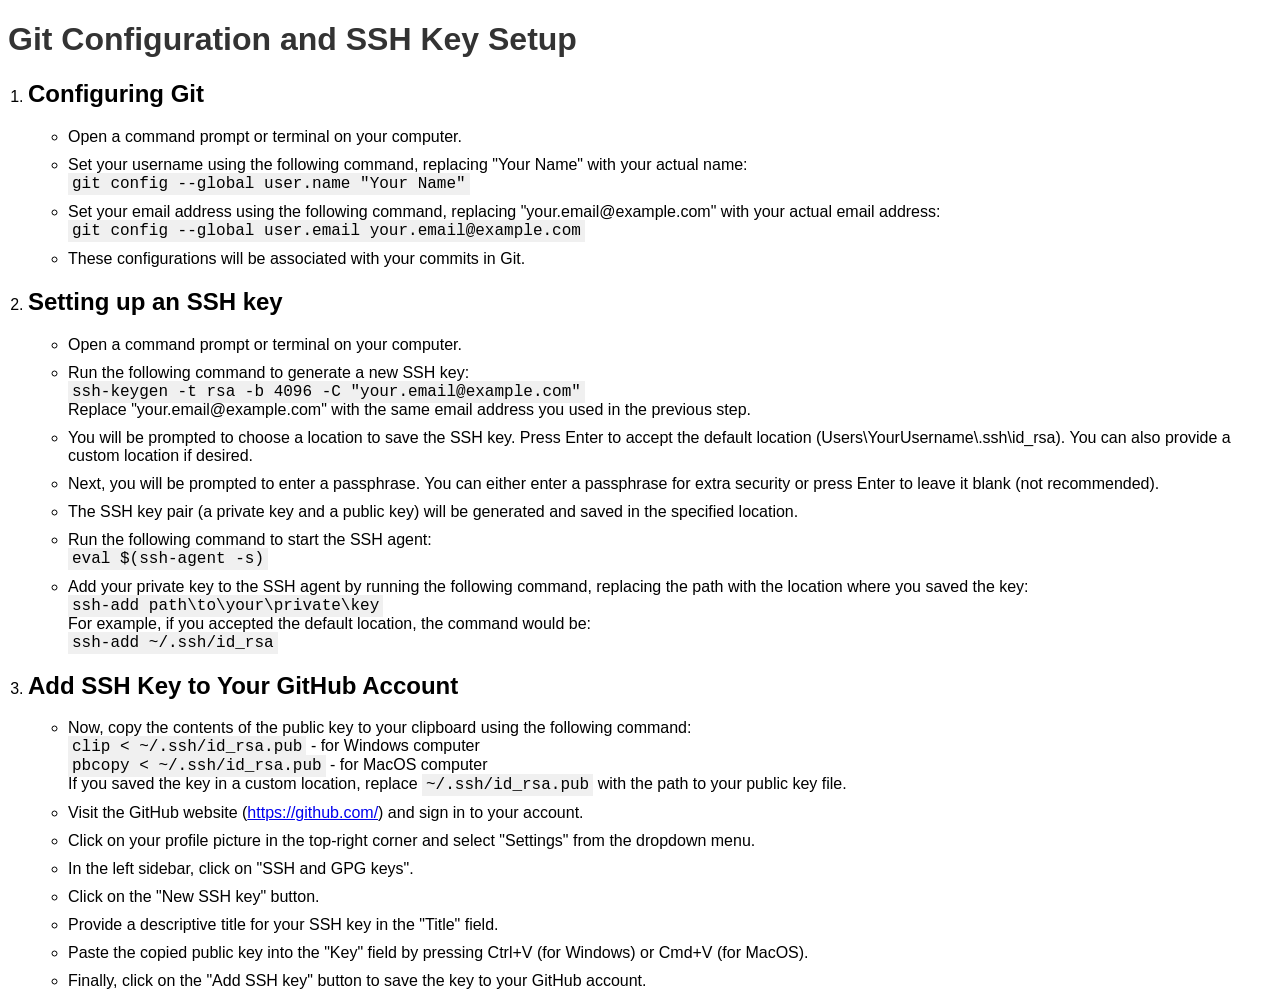
<file: cs-git-config.html>
<!DOCTYPE html>
<html>
    <head>
        <title>Git Configuration and SSH Key Setup</title>
        <style>
            body {
                font-family: Arial, sans-serif;
            }
            h1 {
                color: #333;
            }
            ol {
                list-style-type: decimal;
                padding-left: 20px;
            }
            li {
                margin-bottom: 10px;
            }
            code {
                background-color: #f0f0f0;
                font-family: Consolas, monospace;
                padding: 2px 4px;
            }
        </style>
    </head>
    <body>
        <h1>Git Configuration and SSH Key Setup</h1>
        <ol>
            <li>
                <h2>Configuring Git</h2>
                <ul>
                    <li>Open a command prompt or terminal on your computer.</li>
                    <li>
                        Set your username using the following command, replacing
                        "Your Name" with your actual name:
                        <br />
                        <code>git config --global user.name "Your Name"</code>
                    </li>
                    <li>
                        Set your email address using the following command,
                        replacing "your.email@example.com" with your actual
                        email address:
                        <br />
                        <code
                            >git config --global user.email
                            your.email@example.com</code
                        >
                    </li>
                    <li>
                        These configurations will be associated with your
                        commits in Git.
                    </li>
                </ul>
            </li>
            <li>
                <h2>Setting up an SSH key</h2>
                <ul>
                    <li>Open a command prompt or terminal on your computer.</li>
                    <li>
                        Run the following command to generate a new SSH key:
                        <br />
                        <code
                            >ssh-keygen -t rsa -b 4096 -C
                            "your.email@example.com"</code
                        >
                        <br />
                        Replace "your.email@example.com" with the same email
                        address you used in the previous step.
                    </li>
                    <li>
                        You will be prompted to choose a location to save the
                        SSH key. Press Enter to accept the default location
                        (Users\YourUsername\.ssh\id_rsa). You can also provide a
                        custom location if desired.
                    </li>
                    <li>
                        Next, you will be prompted to enter a passphrase. You
                        can either enter a passphrase for extra security or
                        press Enter to leave it blank (not recommended).
                    </li>
                    <li>
                        The SSH key pair (a private key and a public key) will
                        be generated and saved in the specified location.
                    </li>
                    <li>
                        Run the following command to start the SSH agent:
                        <br />
                        <code>eval $(ssh-agent -s)</code>
                    </li>
                    <li>
                        Add your private key to the SSH agent by running the
                        following command, replacing the path with the location
                        where you saved the key:
                        <br />
                        <code>ssh-add path\to\your\private\key</code>
                        <br />
                        For example, if you accepted the default location, the
                        command would be:
                        <br />
                        <code>ssh-add ~/.ssh/id_rsa</code>
                    </li>
                </ul>
            </li>
            <li>
                <h2>Add SSH Key to Your GitHub Account</h2>
                <ul>
                    <li>
                        Now, copy the contents of the public key to your
                        clipboard using the following command:
                        <br />
                        <code>clip &lt; ~/.ssh/id_rsa.pub</code>
                        - for Windows computer
                        <br /><code>pbcopy < ~/.ssh/id_rsa.pub</code> - for
                        MacOS computer
                        <br />
                        If you saved the key in a custom location, replace
                        <code>~/.ssh/id_rsa.pub</code> with the path to your
                        public key file.
                    </li>
                    <li>
                        Visit the GitHub website (<a
                            href="https://github.com/"
                            target="_blank"
                            >https://github.com/</a
                        >) and sign in to your account.
                    </li>
                    <li>
                        Click on your profile picture in the top-right corner
                        and select "Settings" from the dropdown menu.
                    </li>
                    <li>In the left sidebar, click on "SSH and GPG keys".</li>
                    <li>Click on the "New SSH key" button.</li>
                    <li>
                        Provide a descriptive title for your SSH key in the
                        "Title" field.
                    </li>
                    <li>
                        Paste the copied public key into the "Key" field by
                        pressing Ctrl+V (for Windows) or Cmd+V (for MacOS).
                    </li>
                    <li>
                        Finally, click on the "Add SSH key" button to save the
                        key to your GitHub account.
                    </li>
                </ul>
            </li>
        </ol>
    </body>
</html>
</file>
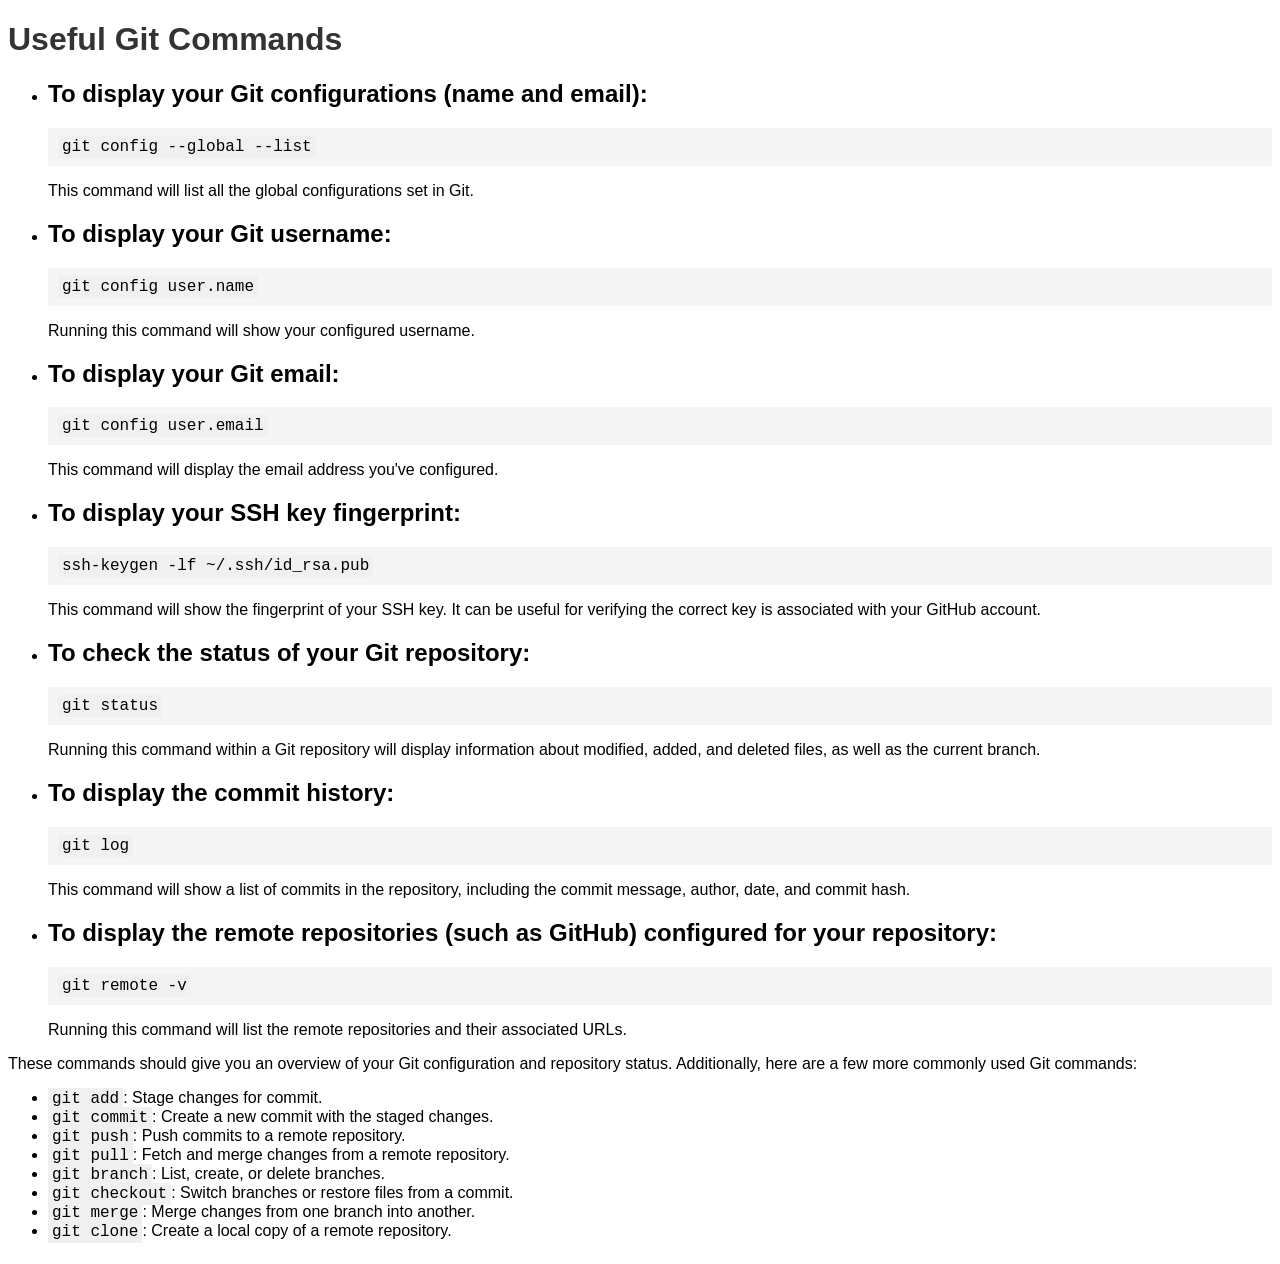
<file: cs-git-useful.html>
<!DOCTYPE html>
<html>
<head>
  <title>Useful Git Commands</title>
  <style>
    body {
      font-family: Arial, sans-serif;
    }
    h1 {
      color: #333;
    }
    code {
      background-color: #f0f0f0;
      font-family: Consolas, monospace;
      padding: 2px 4px;
    }
    pre {
      background-color: #f5f5f5;
      padding: 10px;
      white-space: pre-wrap;
    }
  </style>
</head>
<body>
  <h1>Useful Git Commands</h1>
  <ul>
    <li>
      <h2>To display your Git configurations (name and email):</h2>
      <pre><code>git config --global --list</code></pre>
      <p>This command will list all the global configurations set in Git.</p>
    </li>
    <li>
      <h2>To display your Git username:</h2>
      <pre><code>git config user.name</code></pre>
      <p>Running this command will show your configured username.</p>
    </li>
    <li>
      <h2>To display your Git email:</h2>
      <pre><code>git config user.email</code></pre>
      <p>This command will display the email address you've configured.</p>
    </li>
    <li>
      <h2>To display your SSH key fingerprint:</h2>
      <pre><code>ssh-keygen -lf ~/.ssh/id_rsa.pub</code></pre>
      <p>This command will show the fingerprint of your SSH key. It can be useful for verifying the correct key is associated with your GitHub account.</p>
    </li>
    <li>
      <h2>To check the status of your Git repository:</h2>
      <pre><code>git status</code></pre>
      <p>Running this command within a Git repository will display information about modified, added, and deleted files, as well as the current branch.</p>
    </li>
    <li>
      <h2>To display the commit history:</h2>
      <pre><code>git log</code></pre>
      <p>This command will show a list of commits in the repository, including the commit message, author, date, and commit hash.</p>
    </li>
    <li>
      <h2>To display the remote repositories (such as GitHub) configured for your repository:</h2>
      <pre><code>git remote -v</code></pre>
      <p>Running this command will list the remote repositories and their associated URLs.</p>
    </li>
  </ul>
  <p>These commands should give you an overview of your Git configuration and repository status. Additionally, here are a few more commonly used Git commands:</p>
  <ul>
    <li><code>git add</code>: Stage changes for commit.</li>
    <li><code>git commit</code>: Create a new commit with the staged changes.</li>
    <li><code>git push</code>: Push commits to a remote repository.</li>
    <li><code>git pull</code>: Fetch and merge changes from a remote repository.</li>
    <li><code>git branch</code>: List, create, or delete branches.</li>
    <li><code>git checkout</code>: Switch branches or restore files from a commit.</li>
    <li><code>git merge</code>: Merge changes from one branch into another.</li>
    <li><code>git clone</code>: Create a local copy of a remote repository.</li>
  </ul>
</body>
</html>
</file>
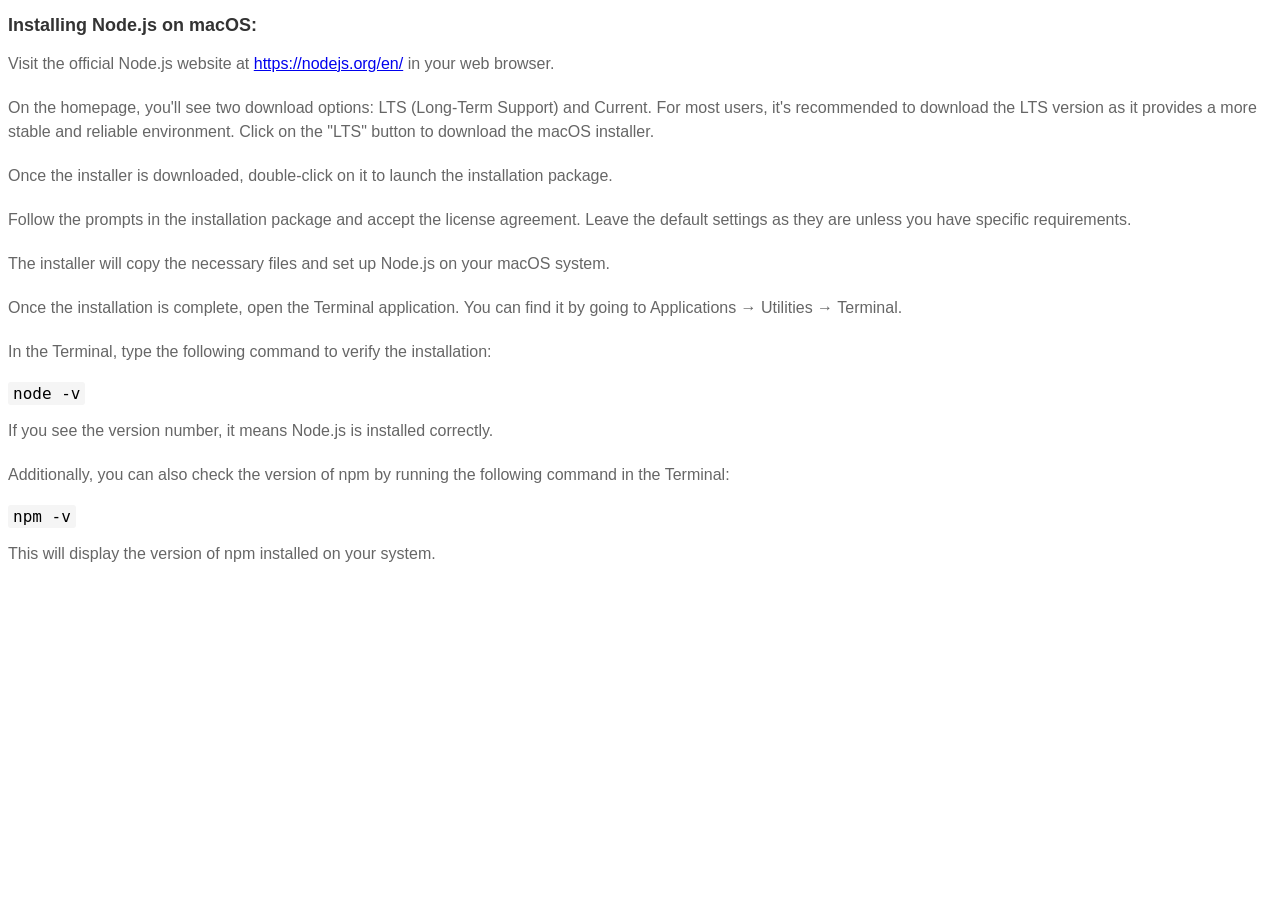
<file: cs-node-inst-mac.html>
<!DOCTYPE html>
<html>
<head>
  <style>
    body {
      font-family: Arial, sans-serif;
    }
    
    h2 {
      color: #333;
      font-size: 18px;
      font-weight: bold;
      margin-bottom: 10px;
    }
    
    p {
      color: #666;
      font-size: 16px;
      line-height: 1.5;
      margin-bottom: 20px;
    }
    
    code {
      background-color: #f5f5f5;
      border-radius: 3px;
      font-family: Consolas, monospace;
      padding: 2px 5px;
    }
  </style>
</head>
<body>
  <h2>Installing Node.js on macOS:</h2>
  <p>
    Visit the official Node.js website at <a href="https://nodejs.org/en/">https://nodejs.org/en/</a> in your web browser.
  </p>
  <p>
    On the homepage, you'll see two download options: LTS (Long-Term Support) and Current. For most users, it's recommended to download the LTS version as it provides a more stable and reliable environment. Click on the "LTS" button to download the macOS installer.
  </p>
  <p>
    Once the installer is downloaded, double-click on it to launch the installation package.
  </p>
  <p>
    Follow the prompts in the installation package and accept the license agreement. Leave the default settings as they are unless you have specific requirements.
  </p>
  <p>
    The installer will copy the necessary files and set up Node.js on your macOS system.
  </p>
  <p>
    Once the installation is complete, open the Terminal application. You can find it by going to Applications → Utilities → Terminal.
  </p>
  <p>
    In the Terminal, type the following command to verify the installation:
  </p>
  <pre><code>node -v</code></pre>
  <p>
    If you see the version number, it means Node.js is installed correctly.
  </p>
  <p>
    Additionally, you can also check the version of npm by running the following command in the Terminal:
  </p>
  <pre><code>npm -v</code></pre>
  <p>
    This will display the version of npm installed on your system.
  </p>
</body>
</html>
</file>
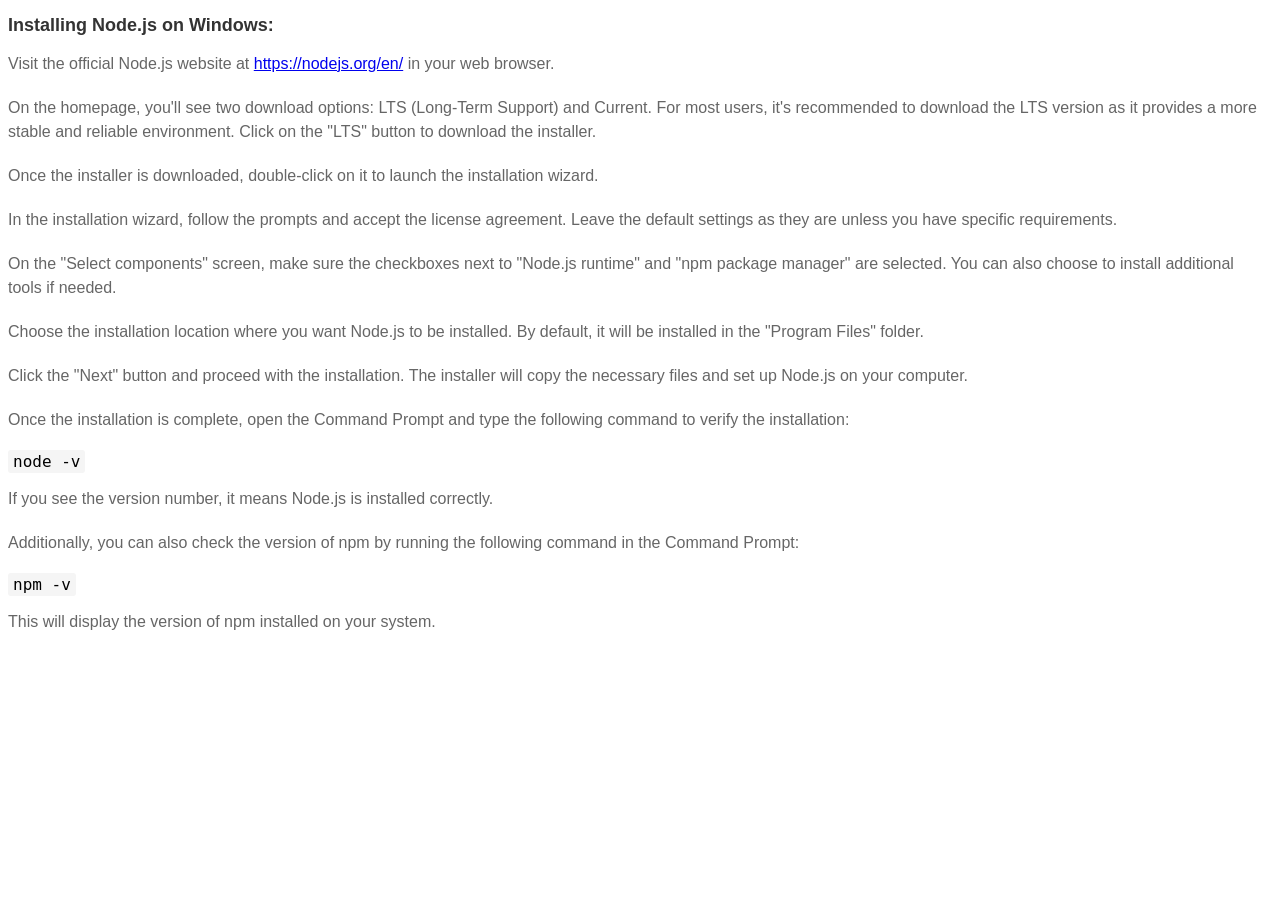
<file: cs-node-inst-win.html>
<!DOCTYPE html>
<html>
<head>
  <style>
    body {
      font-family: Arial, sans-serif;
    }
    
    h2 {
      color: #333;
      font-size: 18px;
      font-weight: bold;
      margin-bottom: 10px;
    }
    
    p {
      color: #666;
      font-size: 16px;
      line-height: 1.5;
      margin-bottom: 20px;
    }
    
    code {
      background-color: #f5f5f5;
      border-radius: 3px;
      font-family: Consolas, monospace;
      padding: 2px 5px;
    }
  </style>
</head>
<body>
  <h2>Installing Node.js on Windows:</h2>
  <p>
    Visit the official Node.js website at <a href="https://nodejs.org/en/">https://nodejs.org/en/</a> in your web browser.
  </p>
  <p>
    On the homepage, you'll see two download options: LTS (Long-Term Support) and Current. For most users, it's recommended to download the LTS version as it provides a more stable and reliable environment. Click on the "LTS" button to download the installer.
  </p>
  <p>
    Once the installer is downloaded, double-click on it to launch the installation wizard.
  </p>
  <p>
    In the installation wizard, follow the prompts and accept the license agreement. Leave the default settings as they are unless you have specific requirements.
  </p>
  <p>
    On the "Select components" screen, make sure the checkboxes next to "Node.js runtime" and "npm package manager" are selected. You can also choose to install additional tools if needed.
  </p>
  <p>
    Choose the installation location where you want Node.js to be installed. By default, it will be installed in the "Program Files" folder.
  </p>
  <p>
    Click the "Next" button and proceed with the installation. The installer will copy the necessary files and set up Node.js on your computer.
  </p>
  <p>
    Once the installation is complete, open the Command Prompt and type the following command to verify the installation:
  </p>
  <pre><code>node -v</code></pre>
  <p>
    If you see the version number, it means Node.js is installed correctly.
  </p>
  <p>
    Additionally, you can also check the version of npm by running the following command in the Command Prompt:
  </p>
  <pre><code>npm -v</code></pre>
  <p>
    This will display the version of npm installed on your system.
  </p>
</body>
</html>
</file>
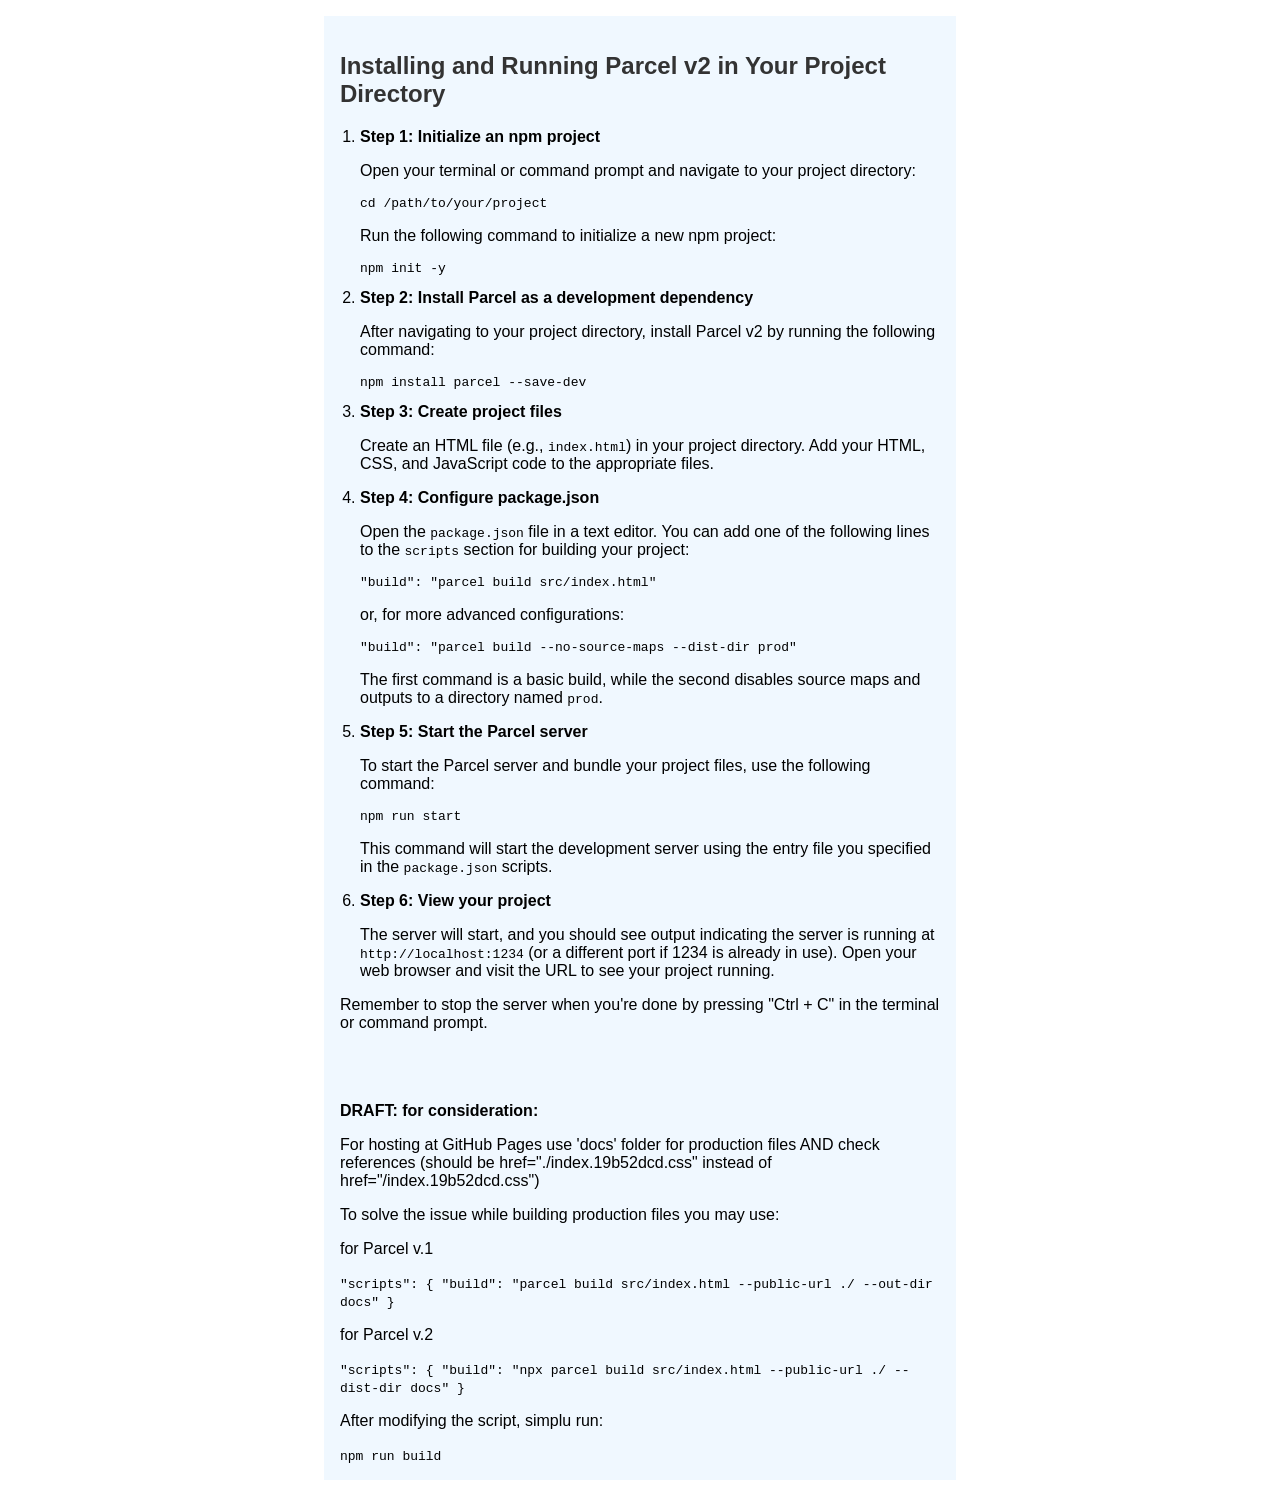
<file: cs-parcel-inst-v2.html>
<!DOCTYPE html>
<html lang="en">
    <head>
        <meta charset="UTF-8" />
        <meta name="viewport" content="width=device-width, initial-scale=1.0" />
        <title>Parcel Cheat Sheet</title>
        <style>
            body {
                font-family: Arial, sans-serif;
                font-size: 1em;
            }
            h1,
            h2 {
                color: #333;
            }
            ol {
                list-style-type: decimal;
                padding-left: 20px;
            }
            .container {
                margin: 1em auto;
                padding: 1em;
                max-width: 600px;
                background-color: aliceblue;
            }
        </style>
    </head>
    <body>
        <div class="container">
            <h2>Installing and Running Parcel v2 in Your Project Directory</h2>
            <ol>
                <li>
                    <strong>Step 1: Initialize an npm project</strong>
                    <p>
                        Open your terminal or command prompt and navigate to
                        your project directory:
                    </p>
                    <pre><code>cd /path/to/your/project</code></pre>
                    <p>
                        Run the following command to initialize a new npm
                        project:
                    </p>
                    <pre><code>npm init -y</code></pre>
                </li>

                <li>
                    <strong
                        >Step 2: Install Parcel as a development
                        dependency</strong
                    >
                    <p>
                        After navigating to your project directory, install
                        Parcel v2 by running the following command:
                    </p>
                    <pre><code>npm install parcel --save-dev</code></pre>
                </li>

                <li>
                    <strong>Step 3: Create project files</strong>
                    <p>
                        Create an HTML file (e.g., <code>index.html</code>) in
                        your project directory. Add your HTML, CSS, and
                        JavaScript code to the appropriate files.
                    </p>
                </li>

                <li>
                    <strong>Step 4: Configure package.json</strong>
                    <p>
                        Open the <code>package.json</code> file in a text
                        editor. You can add one of the following lines to the
                        <code>scripts</code> section for building your project:
                    </p>
                    <pre><code>"build": "parcel build src/index.html"</code></pre>
                    <p>or, for more advanced configurations:</p>
                    <pre><code>"build": "parcel build --no-source-maps --dist-dir prod"</code></pre>
                    <p>
                        The first command is a basic build, while the second
                        disables source maps and outputs to a directory named
                        <code>prod</code>.
                    </p>
                </li>

                <li>
                    <strong>Step 5: Start the Parcel server</strong>
                    <p>
                        To start the Parcel server and bundle your project
                        files, use the following command:
                    </p>
                    <pre><code>npm run start</code></pre>
                    <p>
                        This command will start the development server using the
                        entry file you specified in the
                        <code>package.json</code> scripts.
                    </p>
                </li>

                <li>
                    <strong>Step 6: View your project</strong>
                    <p>
                        The server will start, and you should see output
                        indicating the server is running at
                        <code>http://localhost:1234</code> (or a different port
                        if 1234 is already in use). Open your web browser and
                        visit the URL to see your project running.
                    </p>
                </li>
            </ol>

            <p>
                Remember to stop the server when you're done by pressing "Ctrl +
                C" in the terminal or command prompt.
            </p>
            <br />
            <br />
            <br />
            <strong>DRAFT: for consideration:</strong>
            <p>
                For hosting at GitHub Pages use 'docs' folder for production
                files AND check references (should be
                href="./index.19b52dcd.css" instead of
                href="/index.19b52dcd.css")
            </p>
            <p>
                To solve the issue while building production files you may use:
            </p>
            <p>for Parcel v.1</p>
            <code>
                "scripts": { "build": "parcel build src/index.html --public-url
                ./ --out-dir docs" }
            </code>
            <p>for Parcel v.2</p>
            <code>
                "scripts": { "build": "npx parcel build src/index.html
                --public-url ./ --dist-dir docs" }
            </code>
            <p>After modifying the script, simplu run:</p>
            <code>npm run build</code>
        </div>
    </body>
</html>
</file>
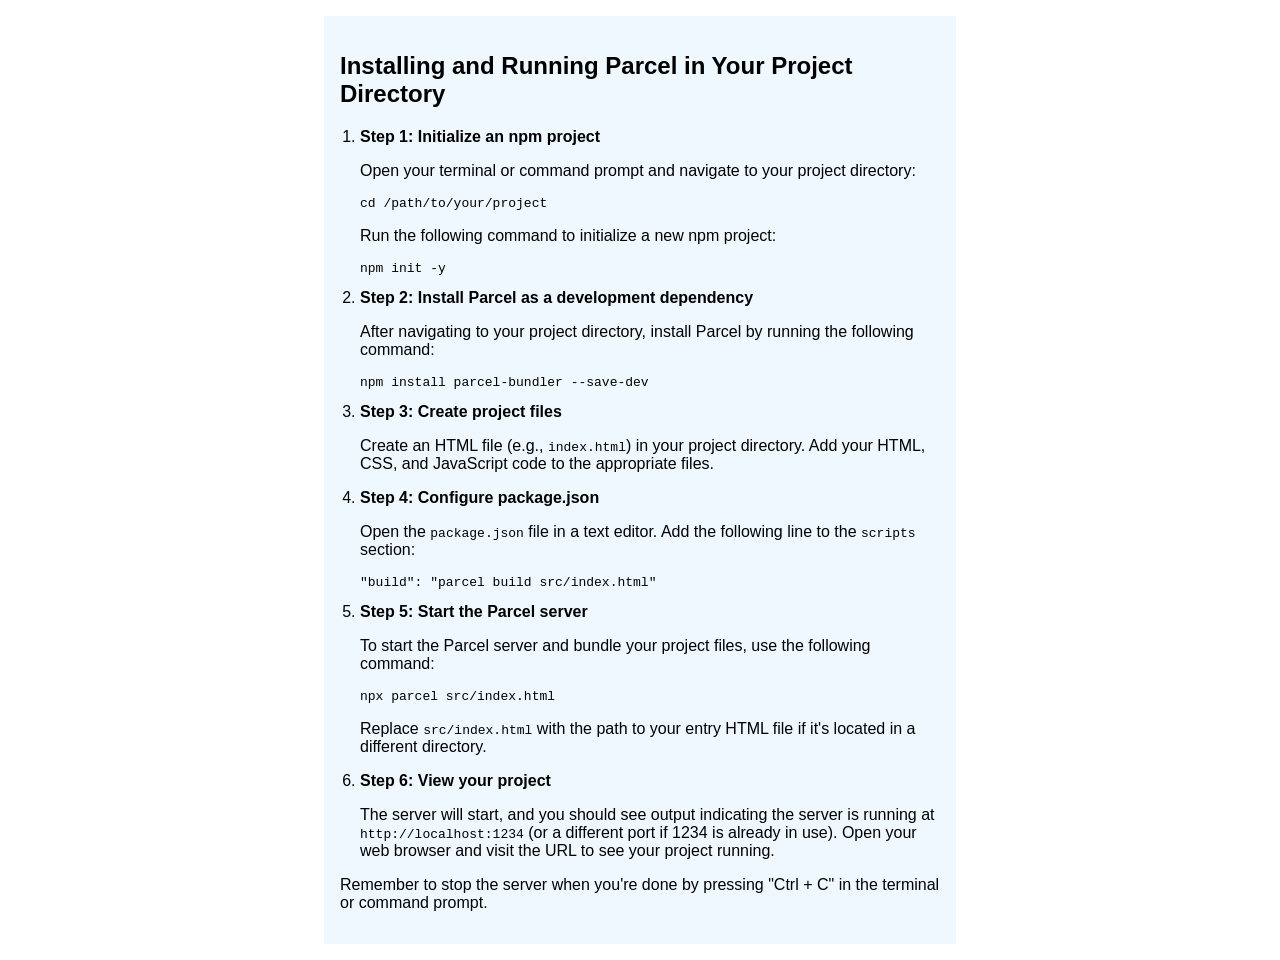
<file: cs-parcel-inst.html>
<!DOCTYPE html>
<html lang="en">
<head>
    <meta charset="UTF-8">
    <meta name="viewport" content="width=device-width, initial-scale=1.0">
    <title>Parcel Install</title>
    <style>
        body {
            font-family: Arial, sans-serif;
            font-size: 1em;
        }
        h1 {
            color: #333;
        }
        ol {
            list-style-type: decimal;
            padding-left: 20px;
        }
        .container {
            margin: 1em auto;
            padding: 1em;
            max-width: 600px;
            background-color: aliceblue;
        }
        </style>
</head>
<body>
    <div class="container">
        <h2>Installing and Running Parcel in Your Project Directory</h2>
        <ol>
        <li>
            <strong>Step 1: Initialize an npm project</strong>
            <p>Open your terminal or command prompt and navigate to your project directory:</p>
            <pre><code>cd /path/to/your/project</code></pre>
            <p>Run the following command to initialize a new npm project:</p>
            <pre><code>npm init -y</code></pre>
        </li>
        
        <li>
            <strong>Step 2: Install Parcel as a development dependency</strong>
            <p>After navigating to your project directory, install Parcel by running the following command:</p>
            <pre><code>npm install parcel-bundler --save-dev</code></pre>
        </li>
        
        <li>
            <strong>Step 3: Create project files</strong>
            <p>Create an HTML file (e.g., <code>index.html</code>) in your project directory. Add your HTML, CSS, and JavaScript code to the appropriate files.</p>
        </li>
        
        <li>
            <strong>Step 4: Configure package.json</strong>
            <p>Open the <code>package.json</code> file in a text editor. Add the following line to the <code>scripts</code> section:</p>
            <pre><code>"build": "parcel build src/index.html"</code></pre>
        </li>
        
        <li>
            <strong>Step 5: Start the Parcel server</strong>
            <p>To start the Parcel server and bundle your project files, use the following command:</p>
            <pre><code>npx parcel src/index.html</code></pre>
            <p>Replace <code>src/index.html</code> with the path to your entry HTML file if it's located in a different directory.</p>
        </li>
        
        <li>
            <strong>Step 6: View your project</strong>
            <p>The server will start, and you should see output indicating the server is running at <code>http://localhost:1234</code> (or a different port if 1234 is already in use). Open your web browser and visit the URL to see your project running.</p>
        </li>
        </ol>

        <p>Remember to stop the server when you're done by pressing "Ctrl + C" in the terminal or command prompt.</p>
    </div>
</body>
</html>
</file>
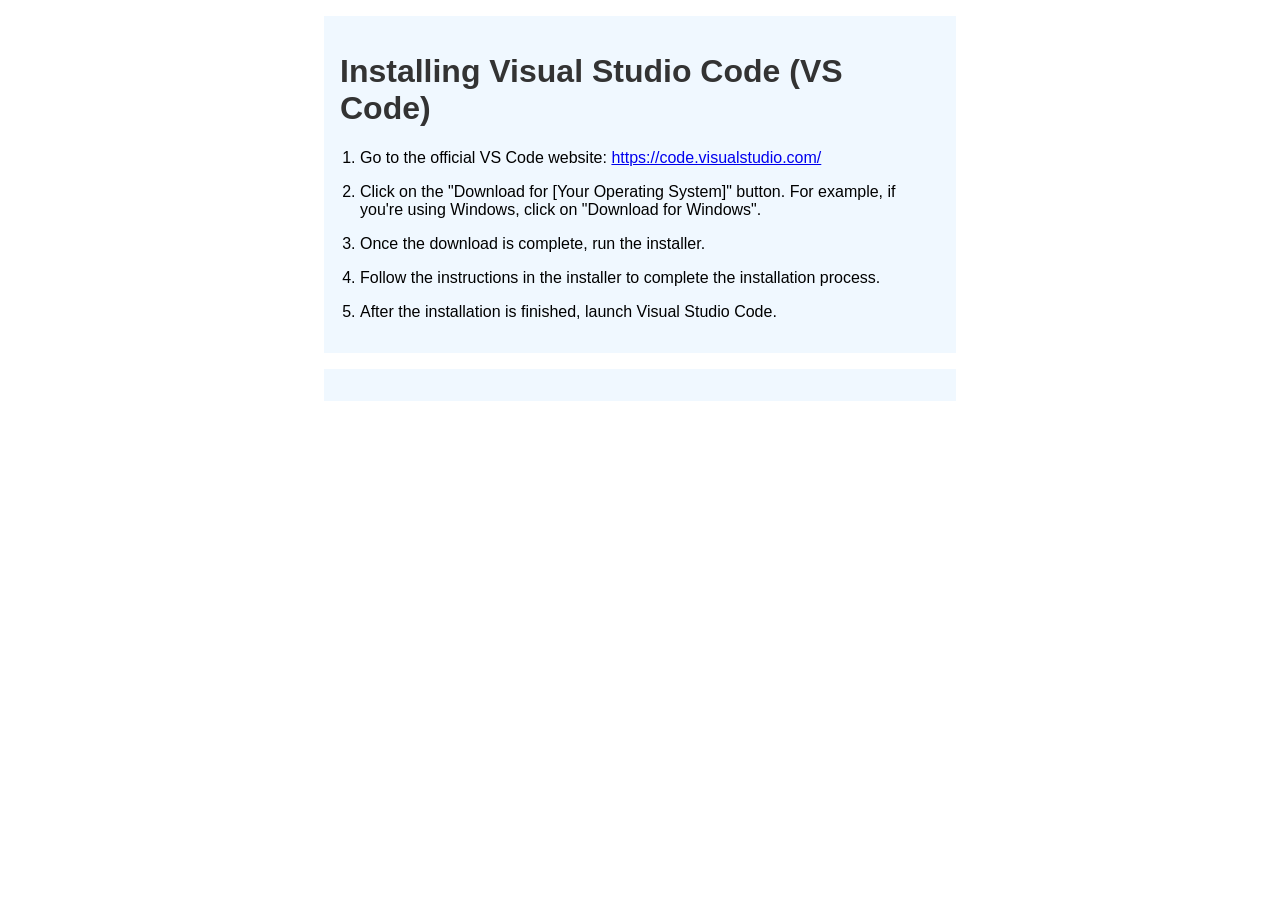
<file: cs-vscode-install.html>
<!DOCTYPE html>
<html lang="en">
<head>
    <meta charset="UTF-8">
    <meta name="viewport" content="width=device-width, initial-scale=1.0">
    <title>Installing Visual Studio Code (VS Code)</title>
    <style>
    body {
        font-family: Arial, sans-serif;
        font-size: 1em;
    }
    h1 {
        color: #333;
    }
    ol {
        list-style-type: decimal;
        padding-left: 20px;
    }
    .container {
        margin: 1em auto;
        padding: 1em;
        max-width: 600px;
        background-color: aliceblue;
    }
    </style>
</head>
<body>
    <div class="container">
        <h1>Installing Visual Studio Code (VS Code)</h1>
        <ol>
          <li>
            <p>
              Go to the official VS Code website: 
              <a href="https://code.visualstudio.com/" target="_blank">https://code.visualstudio.com/</a>
            </p>
          </li>
          <li>
            <p>
              Click on the "Download for [Your Operating System]" button. For example, if you're using Windows, click on "Download for Windows".
            </p>
          </li>
          <li>
            <p>
              Once the download is complete, run the installer.
            </p>
          </li>
          <li>
            <p>
              Follow the instructions in the installer to complete the installation process.
            </p>
          </li>
          <li>
            <p>
              After the installation is finished, launch Visual Studio Code.
            </p>
          </li>
        </ol>
    </div>
    <div class="container"></div>
</body>
</html>
</file>
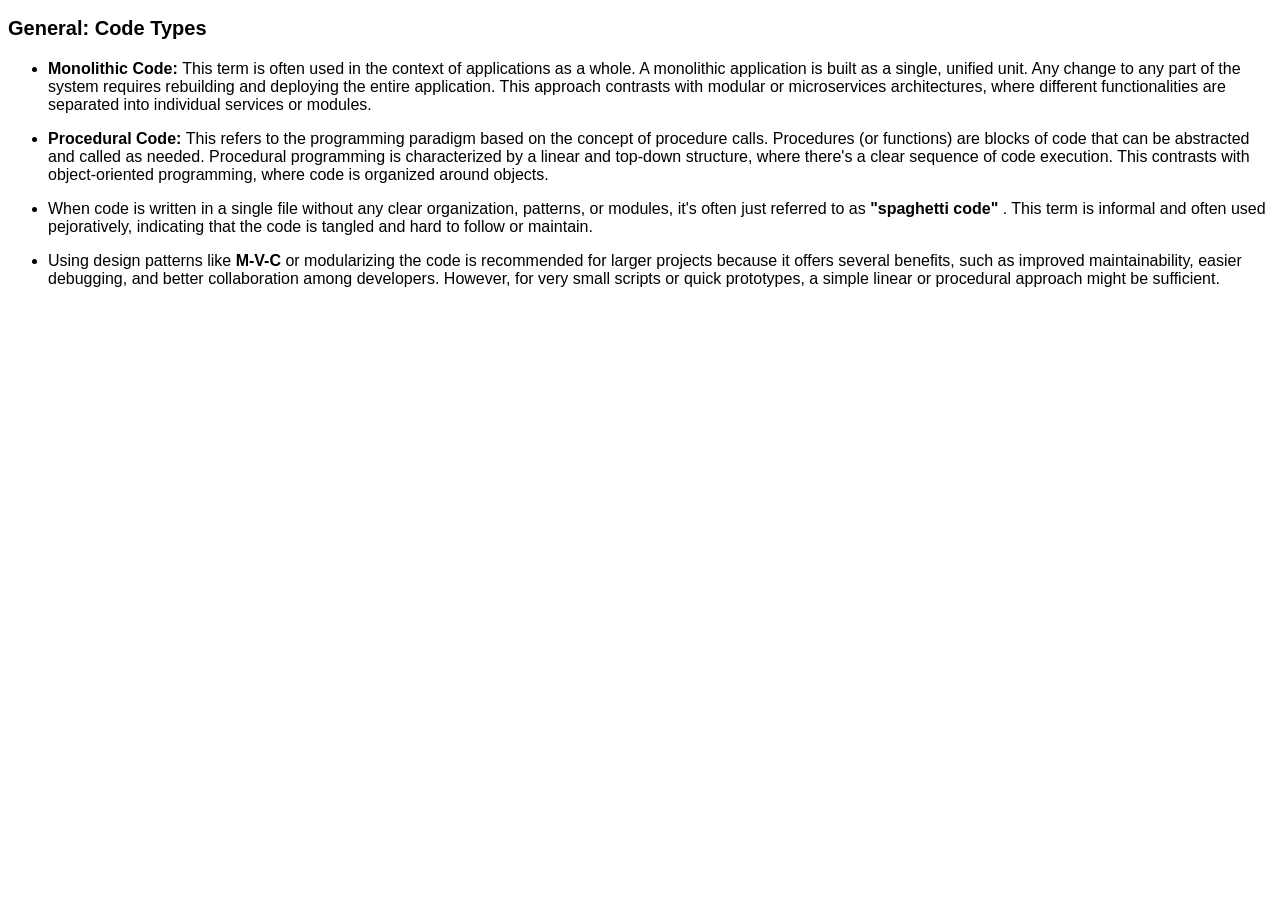
<file: drafts/_general-code-types.html>
<!DOCTYPE html>
<html lang="en">
    <head>
        <meta charset="UTF-8" />
        <meta name="viewport" content="width=device-width, initial-scale=1.0" />
        <title>General: Code Types</title>
        <style>
            body {
                font-family: Arial, sans-serif;
            }

            h1 {
                font-size: 1.5rem;
                margin-bottom: 1em;
                font-weight: bold;
            }

            h2,
            .cs-title {
                font-size: 1.25rem;
                margin-bottom: 1em;
                font-weight: bold;
            }

            h3,
            .cs-section {
                font-size: 1rem;
                margin-bottom: 1em;
                font-weight: bold;
            }

            h4,
            .cs-sub-section {
                font-size: 1rem;
                margin-bottom: 1em;
                font-weight: bold;
            }

            li {
                margin-bottom: 1em;
                /* list-style: inside; */
            }

            p {
                margin-bottom: 0.5em;
            }

            strong {
                font-weight: 700;
            }

            code {
                margin: 0.5em;
                display: block;
                font-family: "Courier New", Courier, monospace;
                font-weight: 100;
                background-color: #f5f5f5;
            }
        </style>
    </head>
    <body>
        <h2>General: Code Types</h2>
        <ul>
            <li>
                <strong> Monolithic Code: </strong>
                This term is often used in the context of applications as a
                whole. A monolithic application is built as a single, unified
                unit. Any change to any part of the system requires rebuilding
                and deploying the entire application. This approach contrasts
                with modular or microservices architectures, where different
                functionalities are separated into individual services or
                modules.
            </li>
            <li>
                <strong> Procedural Code: </strong>

                This refers to the programming paradigm based on the concept of
                procedure calls. Procedures (or functions) are blocks of code
                that can be abstracted and called as needed. Procedural
                programming is characterized by a linear and top-down structure,
                where there's a clear sequence of code execution. This contrasts
                with object-oriented programming, where code is organized around
                objects.
            </li>
            <li>
                When code is written in a single file without any clear
                organization, patterns, or modules, it's often just referred to
                as <strong> "spaghetti code" </strong>. This term is informal
                and often used pejoratively, indicating that the code is tangled
                and hard to follow or maintain.
            </li>
            <li>
                Using design patterns like <strong> M-V-C </strong> or
                modularizing the code is recommended for larger projects because
                it offers several benefits, such as improved maintainability,
                easier debugging, and better collaboration among developers.
                However, for very small scripts or quick prototypes, a simple
                linear or procedural approach might be sufficient.
            </li>
        </ul>
    </body>
</html>
</file>
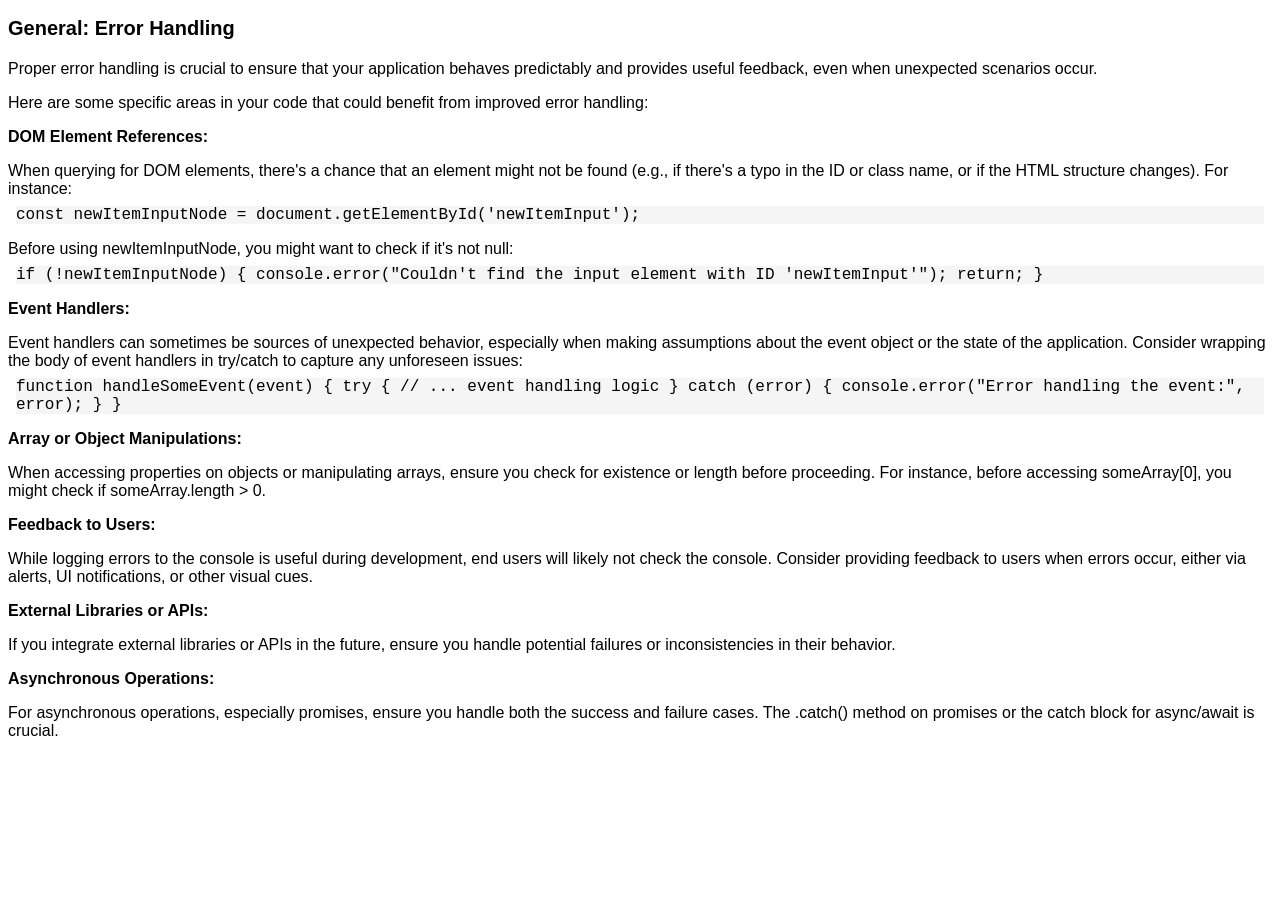
<file: drafts/_general-error-handling.html>
<!DOCTYPE html>
<html lang="en">
    <head>
        <meta charset="UTF-8" />
        <meta name="viewport" content="width=device-width, initial-scale=1.0" />
        <title>General: Error Handling</title>
        <style>
            body {
                font-family: Arial, sans-serif;
            }

            h1 {
                font-size: 1.5rem;
                margin-bottom: 1em;
                font-weight: bold;
            }

            h2,
            .cs-title {
                font-size: 1.25rem;
                margin-bottom: 1em;
                font-weight: bold;
            }

            h3,
            .cs-section {
                font-size: 1rem;
                margin-bottom: 1em;
                font-weight: bold;
            }

            h4,
            .cs-sub-section {
                font-size: 1rem;
                margin-bottom: 1em;
                font-weight: bold;
            }

            li {
                margin-bottom: 1em;
                /* list-style: inside; */
            }

            p {
                margin-bottom: 0.5em;
            }

            strong {
                font-weight: 700;
            }

            code {
                margin: 0.5em;
                display: block;
                font-family: "Courier New", Courier, monospace;
                font-weight: 100;
                background-color: #f5f5f5;
            }
        </style>
    </head>
    <body>
        <h2>General: Error Handling</h2>
        <p>
            Proper error handling is crucial to ensure that your application
            behaves predictably and provides useful feedback, even when
            unexpected scenarios occur.
        </p>
        <p>
            Here are some specific areas in your code that could benefit from
            improved error handling:
        </p>
        <h3>DOM Element References:</h3>
        <p>
            When querying for DOM elements, there's a chance that an element
            might not be found (e.g., if there's a typo in the ID or class name,
            or if the HTML structure changes). For instance:
        </p>
        <code>
            const newItemInputNode = document.getElementById('newItemInput');
        </code>
        <p>
            Before using newItemInputNode, you might want to check if it's not
            null:
            <code>
                if (!newItemInputNode) { console.error("Couldn't find the input
                element with ID 'newItemInput'"); return; }
            </code>
        </p>
        <h3>Event Handlers:</h3>
        <p>
            Event handlers can sometimes be sources of unexpected behavior,
            especially when making assumptions about the event object or the
            state of the application. Consider wrapping the body of event
            handlers in try/catch to capture any unforeseen issues:
        </p>
        <code>
            function handleSomeEvent(event) { try { // ... event handling logic
            } catch (error) { console.error("Error handling the event:", error);
            } }
        </code>
        <h3>Array or Object Manipulations:</h3>
        <p>
            When accessing properties on objects or manipulating arrays, ensure
            you check for existence or length before proceeding. For instance,
            before accessing someArray[0], you might check if someArray.length >
            0.
        </p>
        <h3>Feedback to Users:</h3>
        <p>
            While logging errors to the console is useful during development,
            end users will likely not check the console. Consider providing
            feedback to users when errors occur, either via alerts, UI
            notifications, or other visual cues.
        </p>
        <h3>External Libraries or APIs:</h3>
        <p>
            If you integrate external libraries or APIs in the future, ensure
            you handle potential failures or inconsistencies in their behavior.
        </p>
        <h3>Asynchronous Operations:</h3>
        <p>
            For asynchronous operations, especially promises, ensure you handle
            both the success and failure cases. The .catch() method on promises
            or the catch block for async/await is crucial.
        </p>
    </body>
</html>
</file>
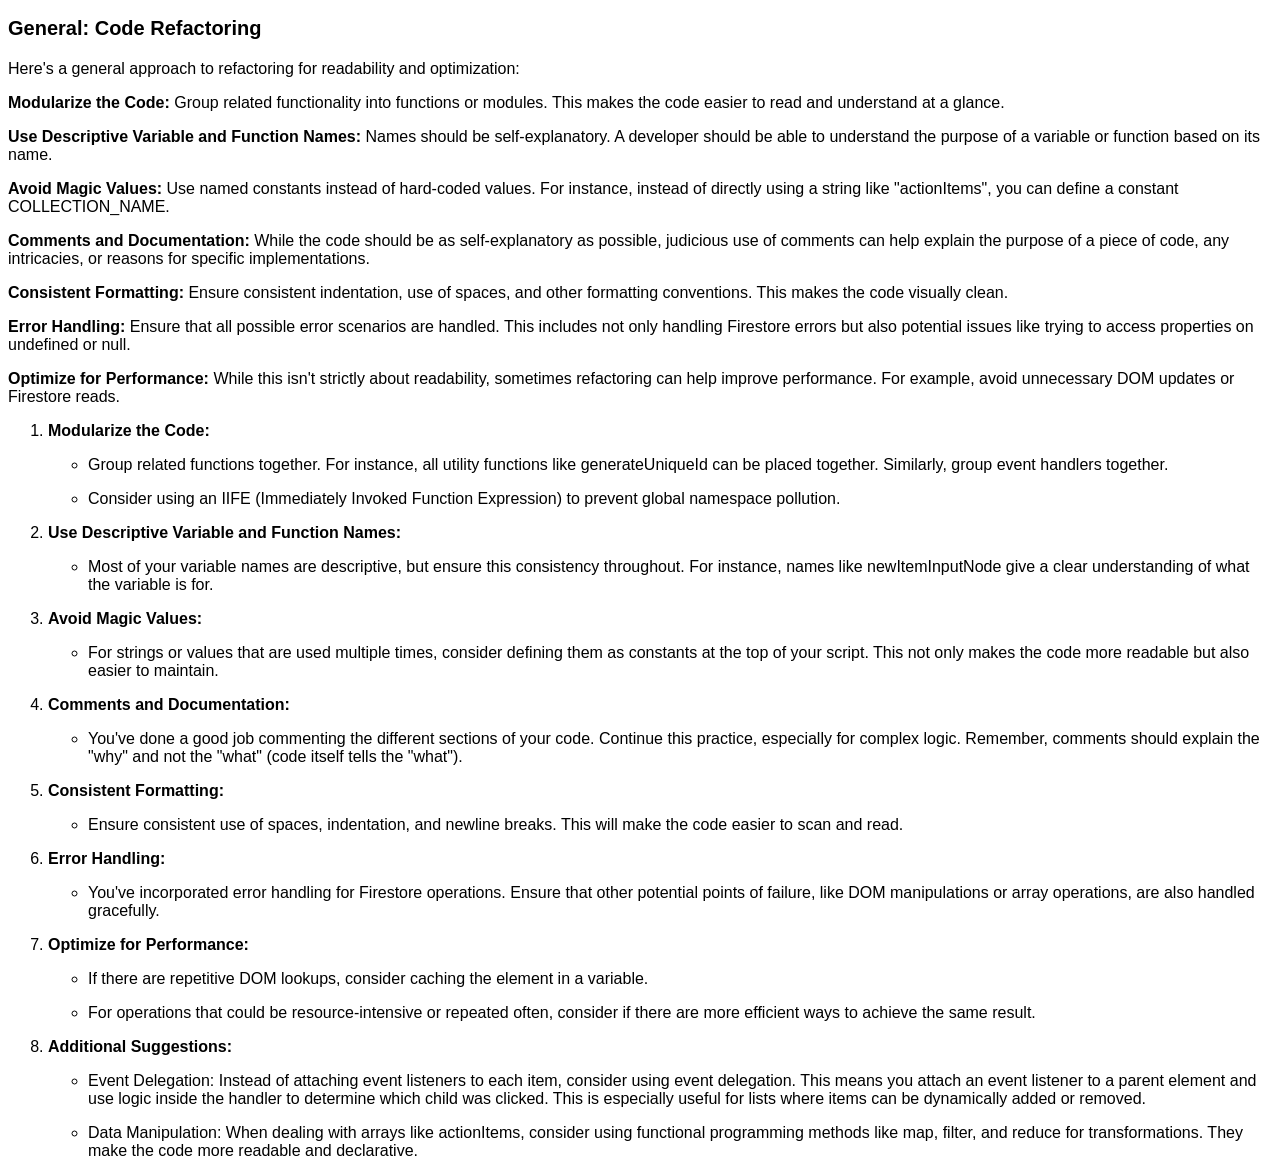
<file: drafts/_general-refactoring.html>
<!DOCTYPE html>
<html lang="en">
    <head>
        <meta charset="UTF-8" />
        <meta name="viewport" content="width=device-width, initial-scale=1.0" />
        <title>General: Code Refactoring</title>
        <style>
            body {
                font-family: Arial, sans-serif;
            }

            h1 {
                font-size: 1.5rem;
                margin-bottom: 1em;
                font-weight: bold;
            }

            h2,
            .cs-title {
                font-size: 1.25rem;
                margin-bottom: 1em;
                font-weight: bold;
            }

            h3,
            .cs-section {
                font-size: 1rem;
                margin-bottom: 1em;
                font-weight: bold;
            }

            h4,
            .cs-sub-section {
                font-size: 1rem;
                margin-bottom: 1em;
                font-weight: bold;
            }

            li {
                margin-bottom: 1em;
                /* list-style: inside; */
            }

            p {
                margin-bottom: 0.5em;
            }

            strong {
                font-weight: 700;
            }

            code {
                margin: 0.5em;
                display: block;
                font-family: "Courier New", Courier, monospace;
                font-weight: 100;
                background-color: #f5f5f5;
            }
        </style>
    </head>
    <body>
        <h2>General: Code Refactoring</h2>
        <p>
            Here's a general approach to refactoring for readability and
            optimization:
        </p>
        <p>
            <strong> Modularize the Code: </strong> Group related functionality
            into functions or modules. This makes the code easier to read and
            understand at a glance.
        </p>
        <p>
            <strong> Use Descriptive Variable and Function Names: </strong>
            Names should be self-explanatory. A developer should be able to
            understand the purpose of a variable or function based on its name.
        </p>
        <p>
            <strong> Avoid Magic Values: </strong> Use named constants instead
            of hard-coded values. For instance, instead of directly using a
            string like "actionItems", you can define a constant
            COLLECTION_NAME.
        </p>
        <p>
            <strong> Comments and Documentation: </strong> While the code should
            be as self-explanatory as possible, judicious use of comments can
            help explain the purpose of a piece of code, any intricacies, or
            reasons for specific implementations.
        </p>
        <p>
            <strong> Consistent Formatting: </strong> Ensure consistent
            indentation, use of spaces, and other formatting conventions. This
            makes the code visually clean.
        </p>
        <p>
            <strong> Error Handling: </strong> Ensure that all possible error
            scenarios are handled. This includes not only handling Firestore
            errors but also potential issues like trying to access properties on
            undefined or null.
        </p>
        <p>
            <strong> Optimize for Performance: </strong> While this isn't
            strictly about readability, sometimes refactoring can help improve
            performance. For example, avoid unnecessary DOM updates or Firestore
            reads.
        </p>

        <ol>
            <li>
                <h3>Modularize the Code:</h3>
                <ul>
                    <li>
                        Group related functions together. For instance, all
                        utility functions like generateUniqueId can be placed
                        together. Similarly, group event handlers together.
                    </li>
                    <li>
                        Consider using an IIFE (Immediately Invoked Function
                        Expression) to prevent global namespace pollution.
                    </li>
                </ul>
            </li>
            <li>
                <h3>Use Descriptive Variable and Function Names:</h3>
                <ul>
                    <li>
                        Most of your variable names are descriptive, but ensure
                        this consistency throughout. For instance, names like
                        newItemInputNode give a clear understanding of what the
                        variable is for.
                    </li>
                </ul>
            </li>
            <li>
                <h3>Avoid Magic Values:</h3>
                <ul>
                    <li>
                        For strings or values that are used multiple times,
                        consider defining them as constants at the top of your
                        script. This not only makes the code more readable but
                        also easier to maintain.
                    </li>
                </ul>
            </li>
            <li>
                <h3>Comments and Documentation:</h3>
                <ul>
                    <li>
                        You've done a good job commenting the different sections
                        of your code. Continue this practice, especially for
                        complex logic. Remember, comments should explain the
                        "why" and not the "what" (code itself tells the "what").
                    </li>
                </ul>
            </li>
            <li>
                <h3>Consistent Formatting:</h3>
                <ul>
                    <li>
                        Ensure consistent use of spaces, indentation, and
                        newline breaks. This will make the code easier to scan
                        and read.
                    </li>
                </ul>
            </li>
            <li>
                <h3>Error Handling:</h3>
                <ul>
                    <li>
                        You've incorporated error handling for Firestore
                        operations. Ensure that other potential points of
                        failure, like DOM manipulations or array operations, are
                        also handled gracefully.
                    </li>
                </ul>
            </li>
            <li>
                <h3>Optimize for Performance:</h3>
                <ul>
                    <li>
                        If there are repetitive DOM lookups, consider caching
                        the element in a variable.
                    </li>
                    <li>
                        For operations that could be resource-intensive or
                        repeated often, consider if there are more efficient
                        ways to achieve the same result.
                    </li>
                </ul>
            </li>
            <li>
                <h3>Additional Suggestions:</h3>
                <ul>
                    <li>
                        Event Delegation: Instead of attaching event listeners
                        to each item, consider using event delegation. This
                        means you attach an event listener to a parent element
                        and use logic inside the handler to determine which
                        child was clicked. This is especially useful for lists
                        where items can be dynamically added or removed.
                    </li>
                    <li>
                        Data Manipulation: When dealing with arrays like
                        actionItems, consider using functional programming
                        methods like map, filter, and reduce for
                        transformations. They make the code more readable and
                        declarative.
                    </li>
                </ul>
            </li>
        </ol>
    </body>
</html>
</file>
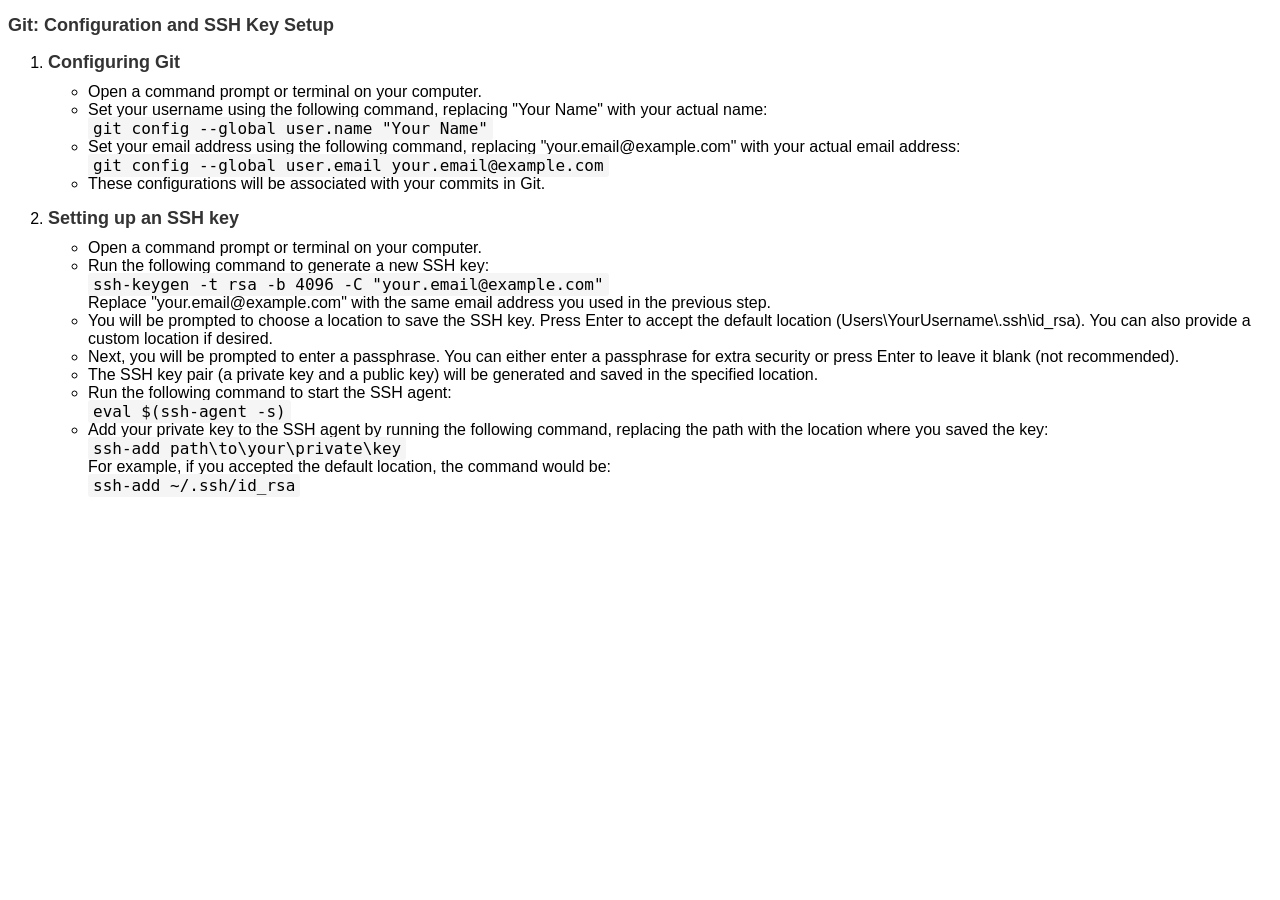
<file: drafts/_git-config-ssh-key.html>
<!DOCTYPE html>
<html>
    <head>
        <style>
            body {
                font-family: Arial, sans-serif;
            }

            h2 {
                color: #333;
                font-size: 18px;
                font-weight: bold;
                margin-bottom: 10px;
            }

            p {
                color: #666;
                font-size: 16px;
                line-height: 1.5;
                margin-bottom: 20px;
            }

            code {
                background-color: #f5f5f5;
                border-radius: 3px;
                font-family: Consolas, monospace;
                padding: 2px 5px;
            }
        </style>
    </head>
    <body>
        <h2>Git: Configuration and SSH Key Setup</h2>
        <ol>
            <li>
                <h2>Configuring Git</h2>
                <ul>
                    <li>Open a command prompt or terminal on your computer.</li>
                    <li>
                        Set your username using the following command, replacing
                        "Your Name" with your actual name:
                        <br />
                        <code>git config --global user.name "Your Name"</code>
                    </li>
                    <li>
                        Set your email address using the following command,
                        replacing "your.email@example.com" with your actual
                        email address:
                        <br />
                        <code
                            >git config --global user.email
                            your.email@example.com</code
                        >
                    </li>
                    <li>
                        These configurations will be associated with your
                        commits in Git.
                    </li>
                </ul>
            </li>
            <li>
                <h2>Setting up an SSH key</h2>
                <ul>
                    <li>Open a command prompt or terminal on your computer.</li>
                    <li>
                        Run the following command to generate a new SSH key:
                        <br />
                        <code
                            >ssh-keygen -t rsa -b 4096 -C
                            "your.email@example.com"</code
                        >
                        <br />
                        Replace "your.email@example.com" with the same email
                        address you used in the previous step.
                    </li>
                    <li>
                        You will be prompted to choose a location to save the
                        SSH key. Press Enter to accept the default location
                        (Users\YourUsername\.ssh\id_rsa). You can also provide a
                        custom location if desired.
                    </li>
                    <li>
                        Next, you will be prompted to enter a passphrase. You
                        can either enter a passphrase for extra security or
                        press Enter to leave it blank (not recommended).
                    </li>
                    <li>
                        The SSH key pair (a private key and a public key) will
                        be generated and saved in the specified location.
                    </li>
                    <li>
                        Run the following command to start the SSH agent:
                        <br />
                        <code>eval $(ssh-agent -s)</code>
                    </li>
                    <li>
                        Add your private key to the SSH agent by running the
                        following command, replacing the path with the location
                        where you saved the key:
                        <br />
                        <code>ssh-add path\to\your\private\key</code>
                        <br />
                        For example, if you accepted the default location, the
                        command would be:
                        <br />
                        <code>ssh-add ~/.ssh/id_rsa</code>
                    </li>
                </ul>
            </li>
        </ol>
    </body>
</html>
</file>
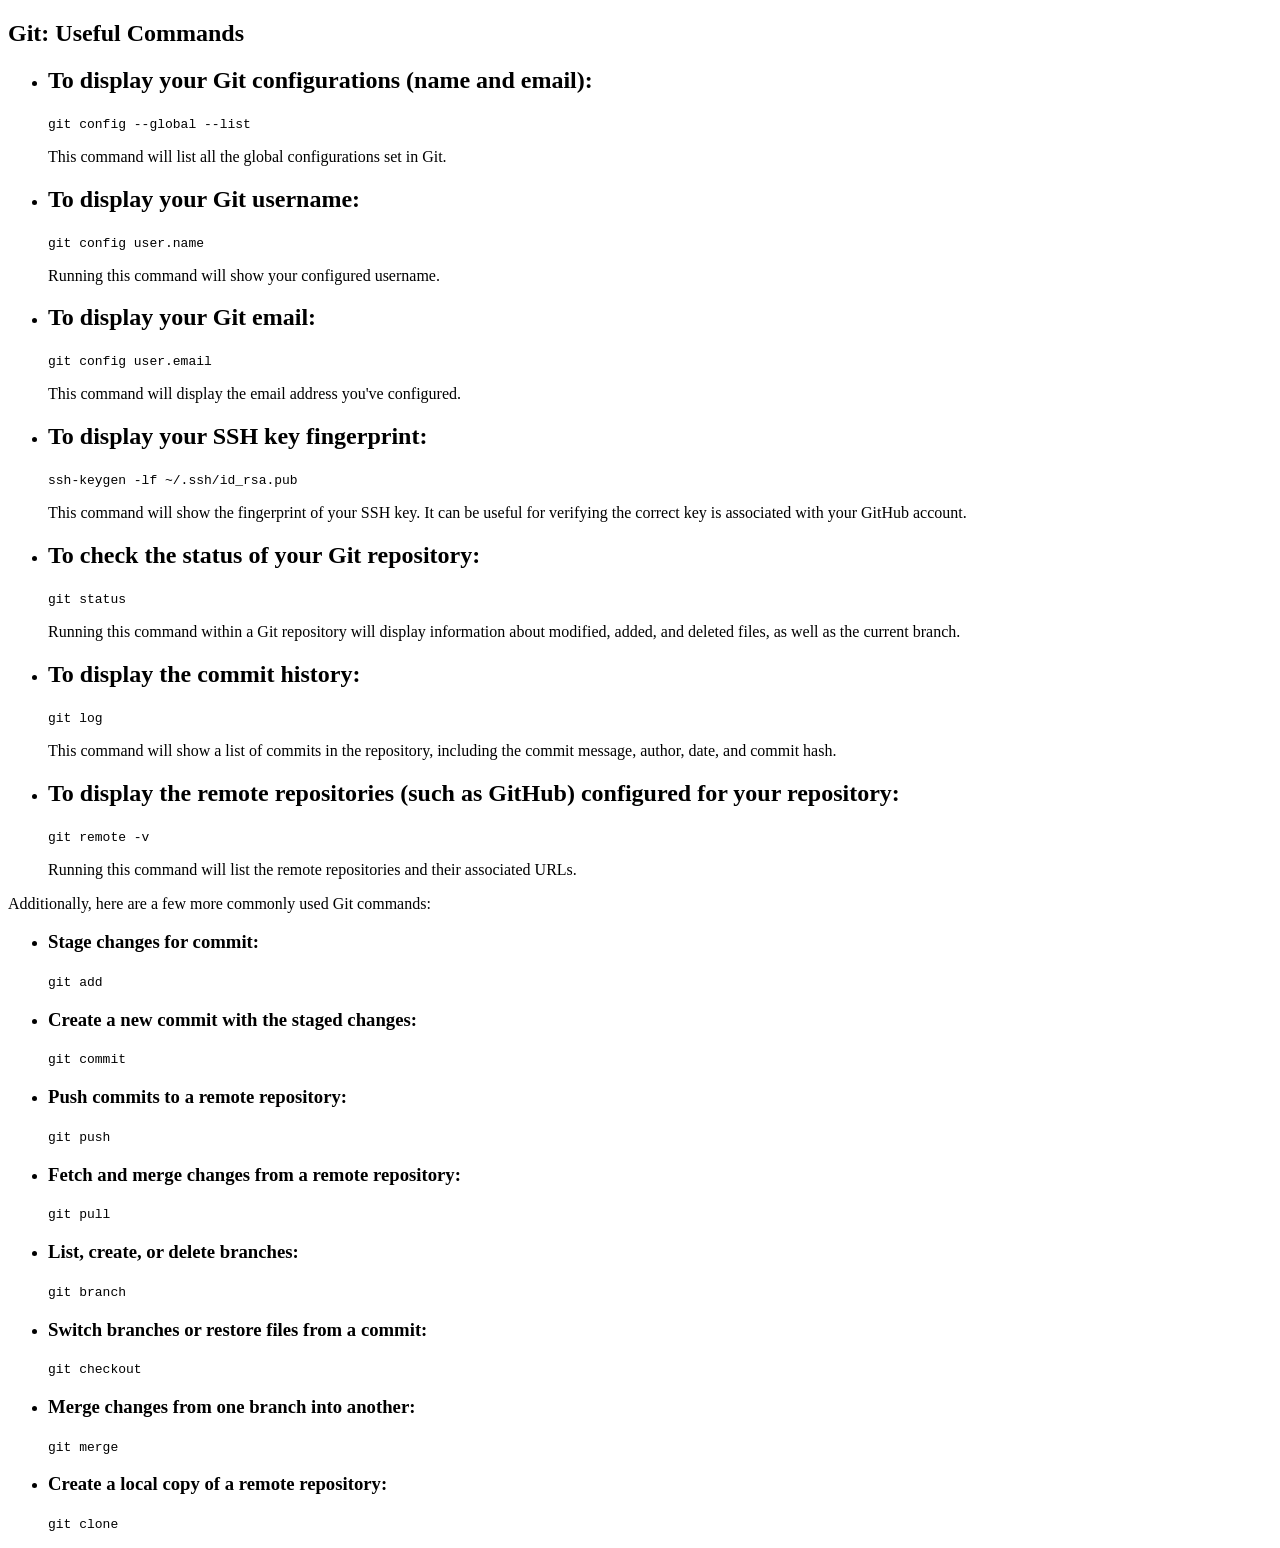
<file: drafts/_git-useful-commands.html>
<!DOCTYPE html>
<html lang="en">
    <head>
        <meta charset="UTF-8" />
        <meta name="viewport" content="width=device-width, initial-scale=1.0" />
        <title>Git: Useful Commands</title>
    </head>
    <body>
        <h2>Git: Useful Commands</h2>
        <ul>
            <li>
                <h2>To display your Git configurations (name and email):</h2>
                <code>git config --global --list</code>
                <p>
                    This command will list all the global configurations set in
                    Git.
                </p>
            </li>
            <li>
                <h2>To display your Git username:</h2>
                <code>git config user.name</code>
                <p>Running this command will show your configured username.</p>
            </li>
            <li>
                <h2>To display your Git email:</h2>
                <code>git config user.email</code>
                <p>
                    This command will display the email address you've
                    configured.
                </p>
            </li>
            <li>
                <h2>To display your SSH key fingerprint:</h2>
                <code>ssh-keygen -lf ~/.ssh/id_rsa.pub</code>
                <p>
                    This command will show the fingerprint of your SSH key. It
                    can be useful for verifying the correct key is associated
                    with your GitHub account.
                </p>
            </li>
            <li>
                <h2>To check the status of your Git repository:</h2>
                <code>git status</code>
                <p>
                    Running this command within a Git repository will display
                    information about modified, added, and deleted files, as
                    well as the current branch.
                </p>
            </li>
            <li>
                <h2>To display the commit history:</h2>
                <code>git log</code>
                <p>
                    This command will show a list of commits in the repository,
                    including the commit message, author, date, and commit hash.
                </p>
            </li>
            <li>
                <h2>
                    To display the remote repositories (such as GitHub)
                    configured for your repository:
                </h2>
                <code>git remote -v</code>
                <p>
                    Running this command will list the remote repositories and
                    their associated URLs.
                </p>
            </li>
        </ul>
        <p>Additionally, here are a few more commonly used Git commands:</p>
        <ul>
            <li>
                <h3>Stage changes for commit:</h3>
                <code>git add</code>
            </li>
            <li>
                <h3>Create a new commit with the staged changes:</h3>
                <code>git commit</code>
            </li>
            <li>
                <h3>Push commits to a remote repository:</h3>
                <code>git push</code>
            </li>
            <li>
                <h3>Fetch and merge changes from a remote repository:</h3>
                <code>git pull</code>
            </li>
            <li>
                <h3>List, create, or delete branches:</h3>
                <code>git branch</code>
            </li>
            <li>
                <h3>Switch branches or restore files from a commit:</h3>
                <code>git checkout</code>
            </li>
            <li>
                <h3>Merge changes from one branch into another:</h3>
                <code>git merge</code>
            </li>
            <li>
                <h3>Create a local copy of a remote repository:</h3>
                <code>git clone</code>
            </li>
        </ul>
    </body>
</html>
</file>
